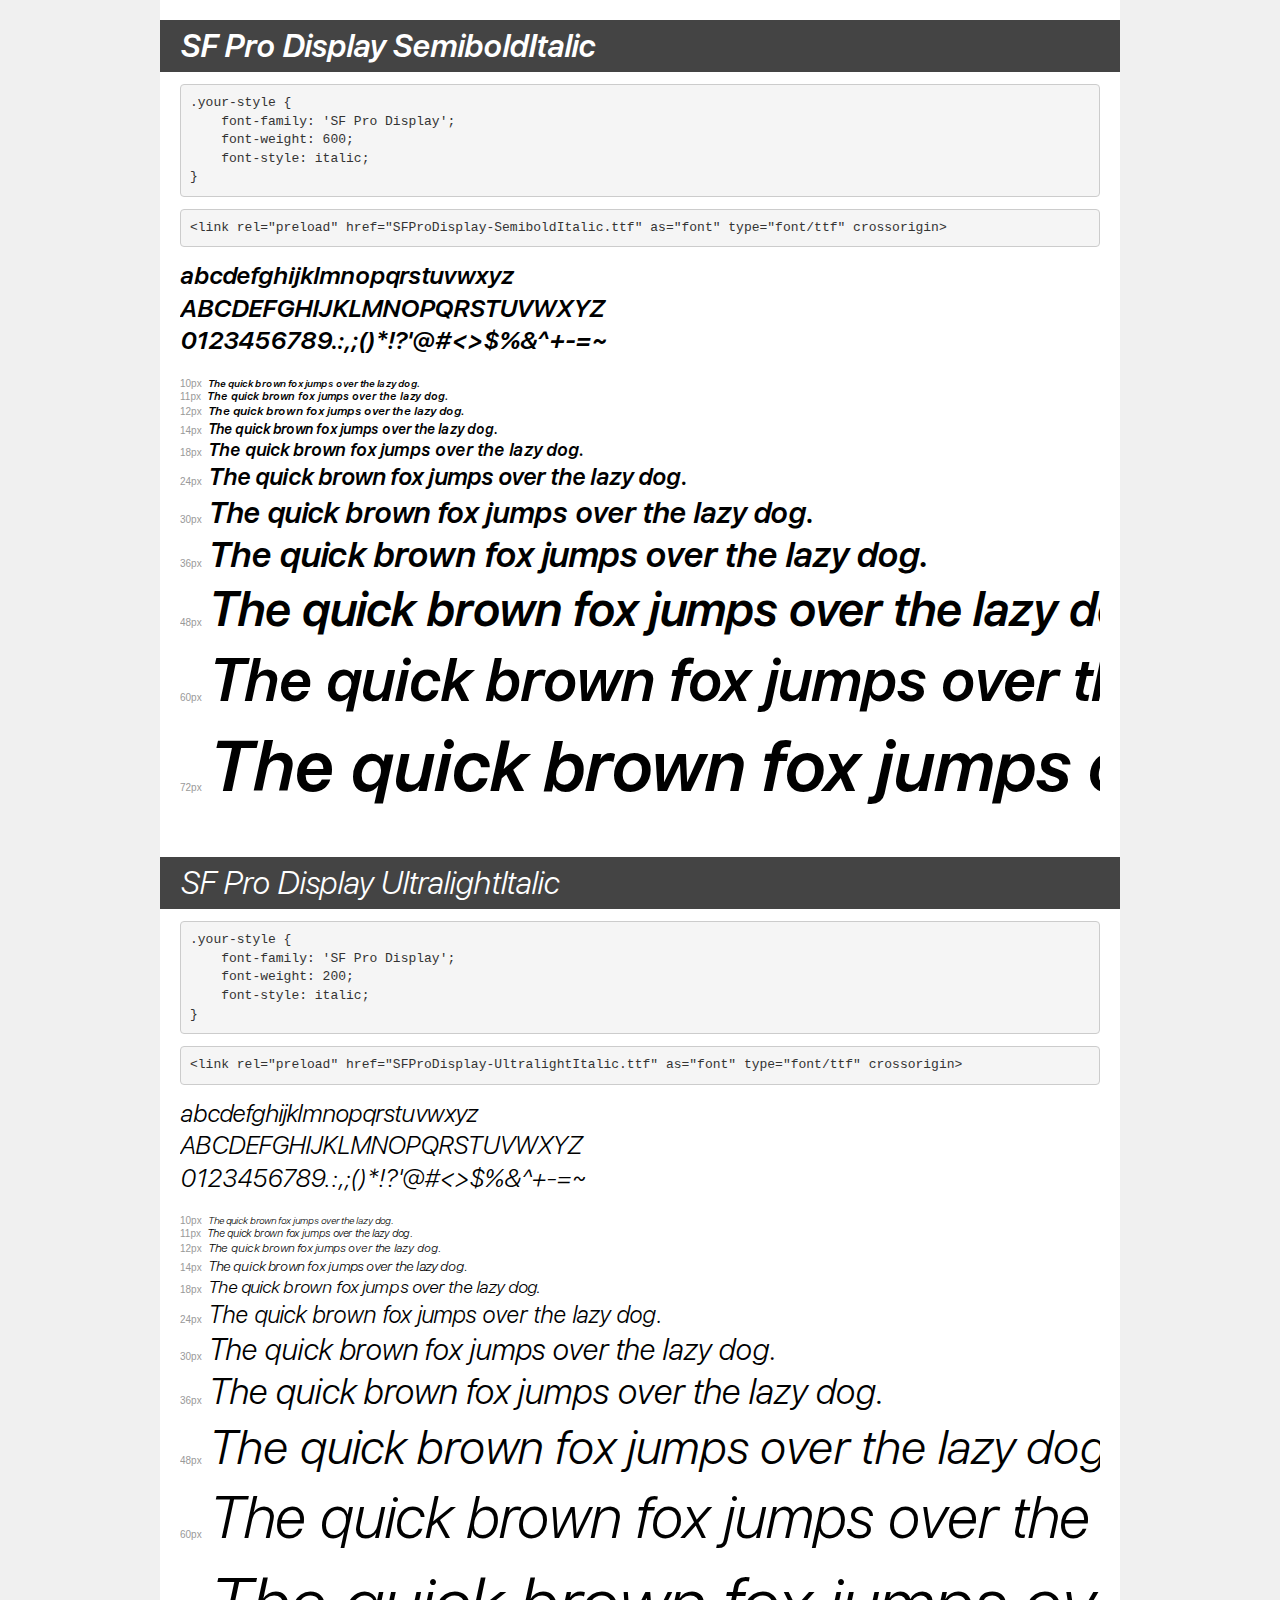
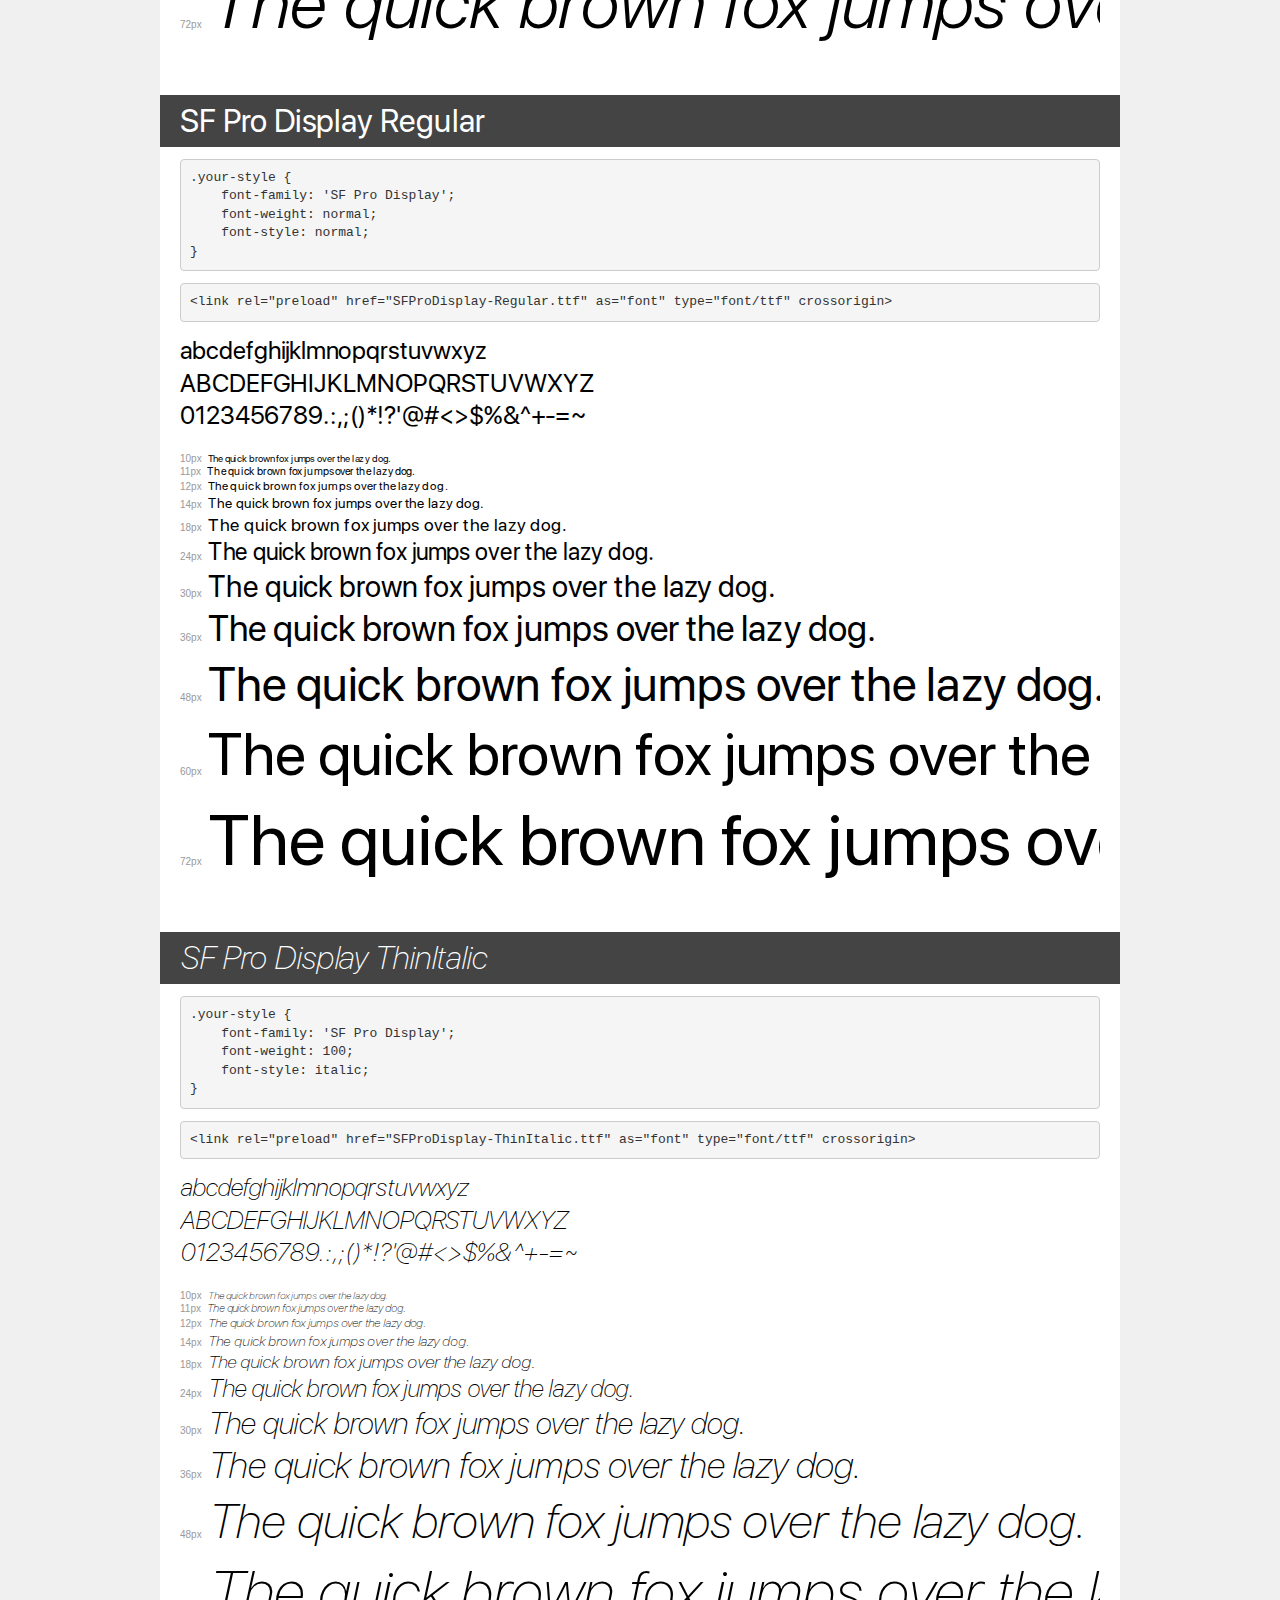
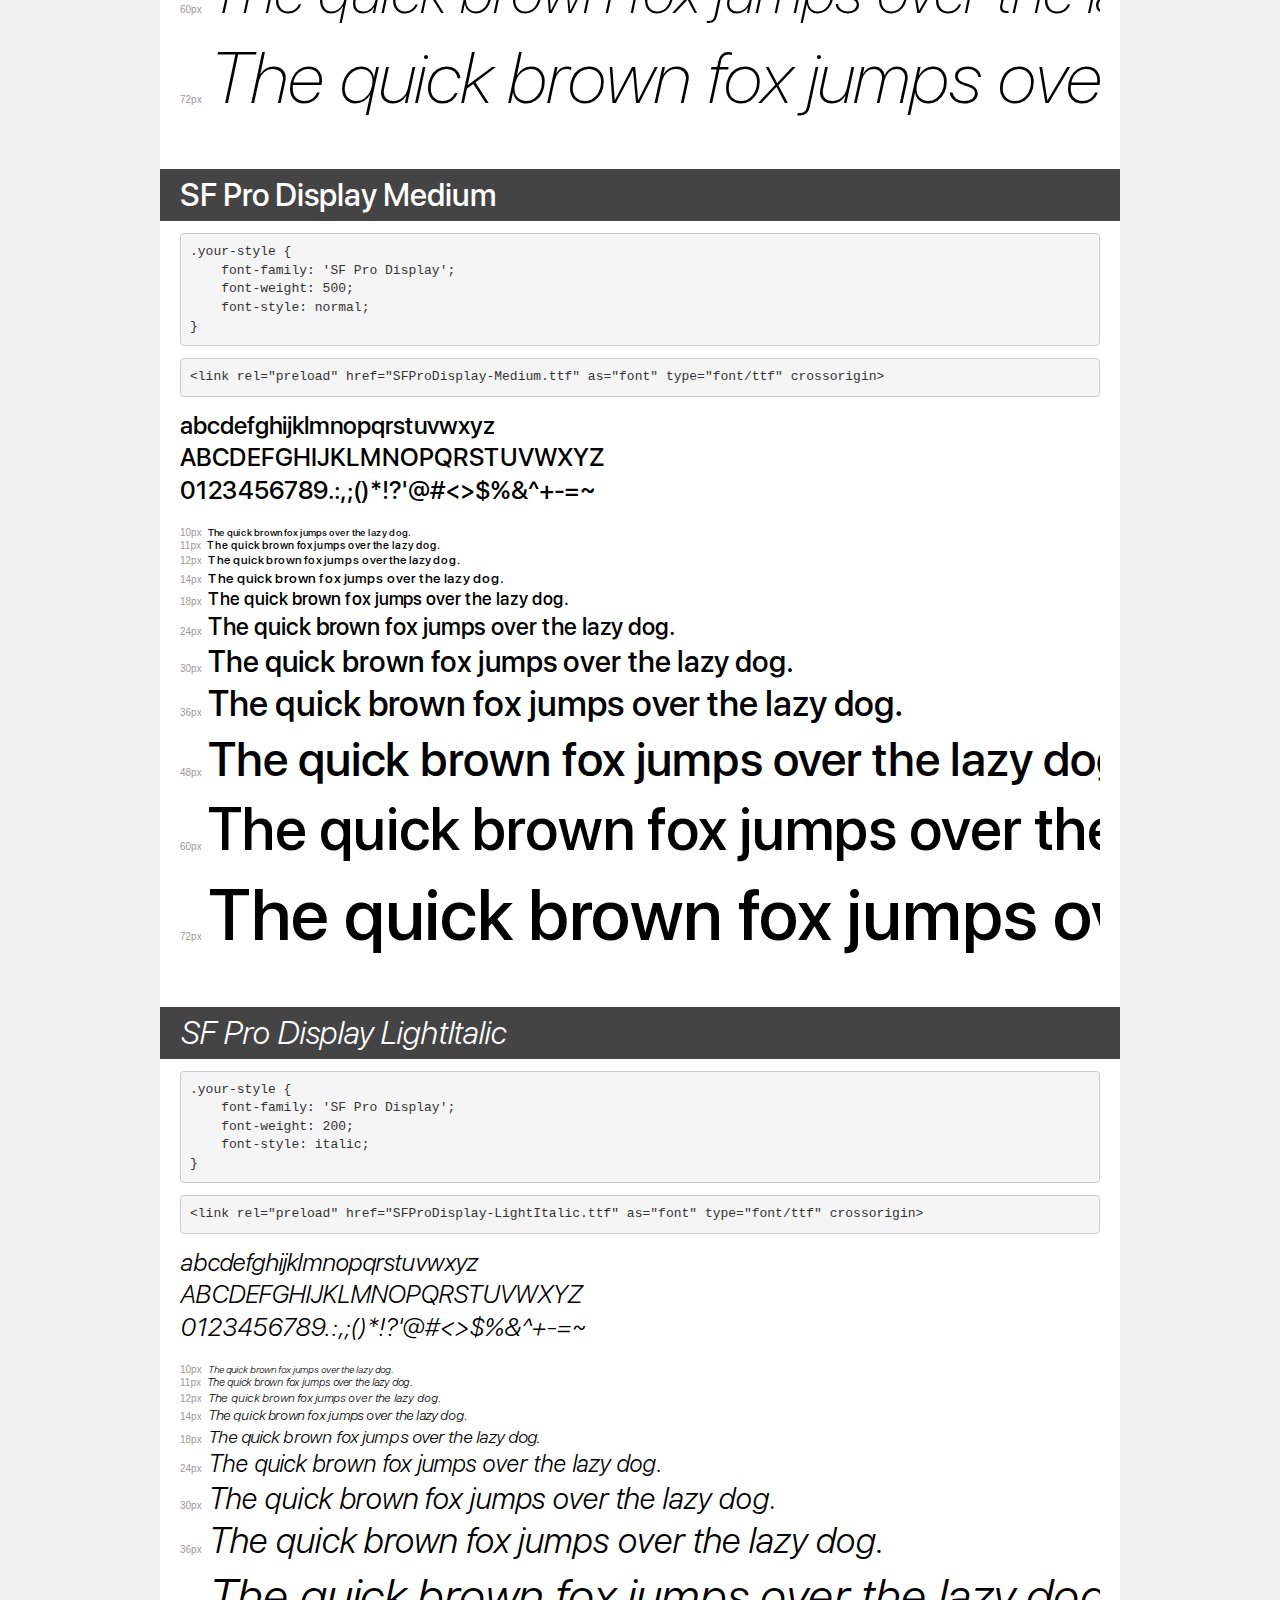
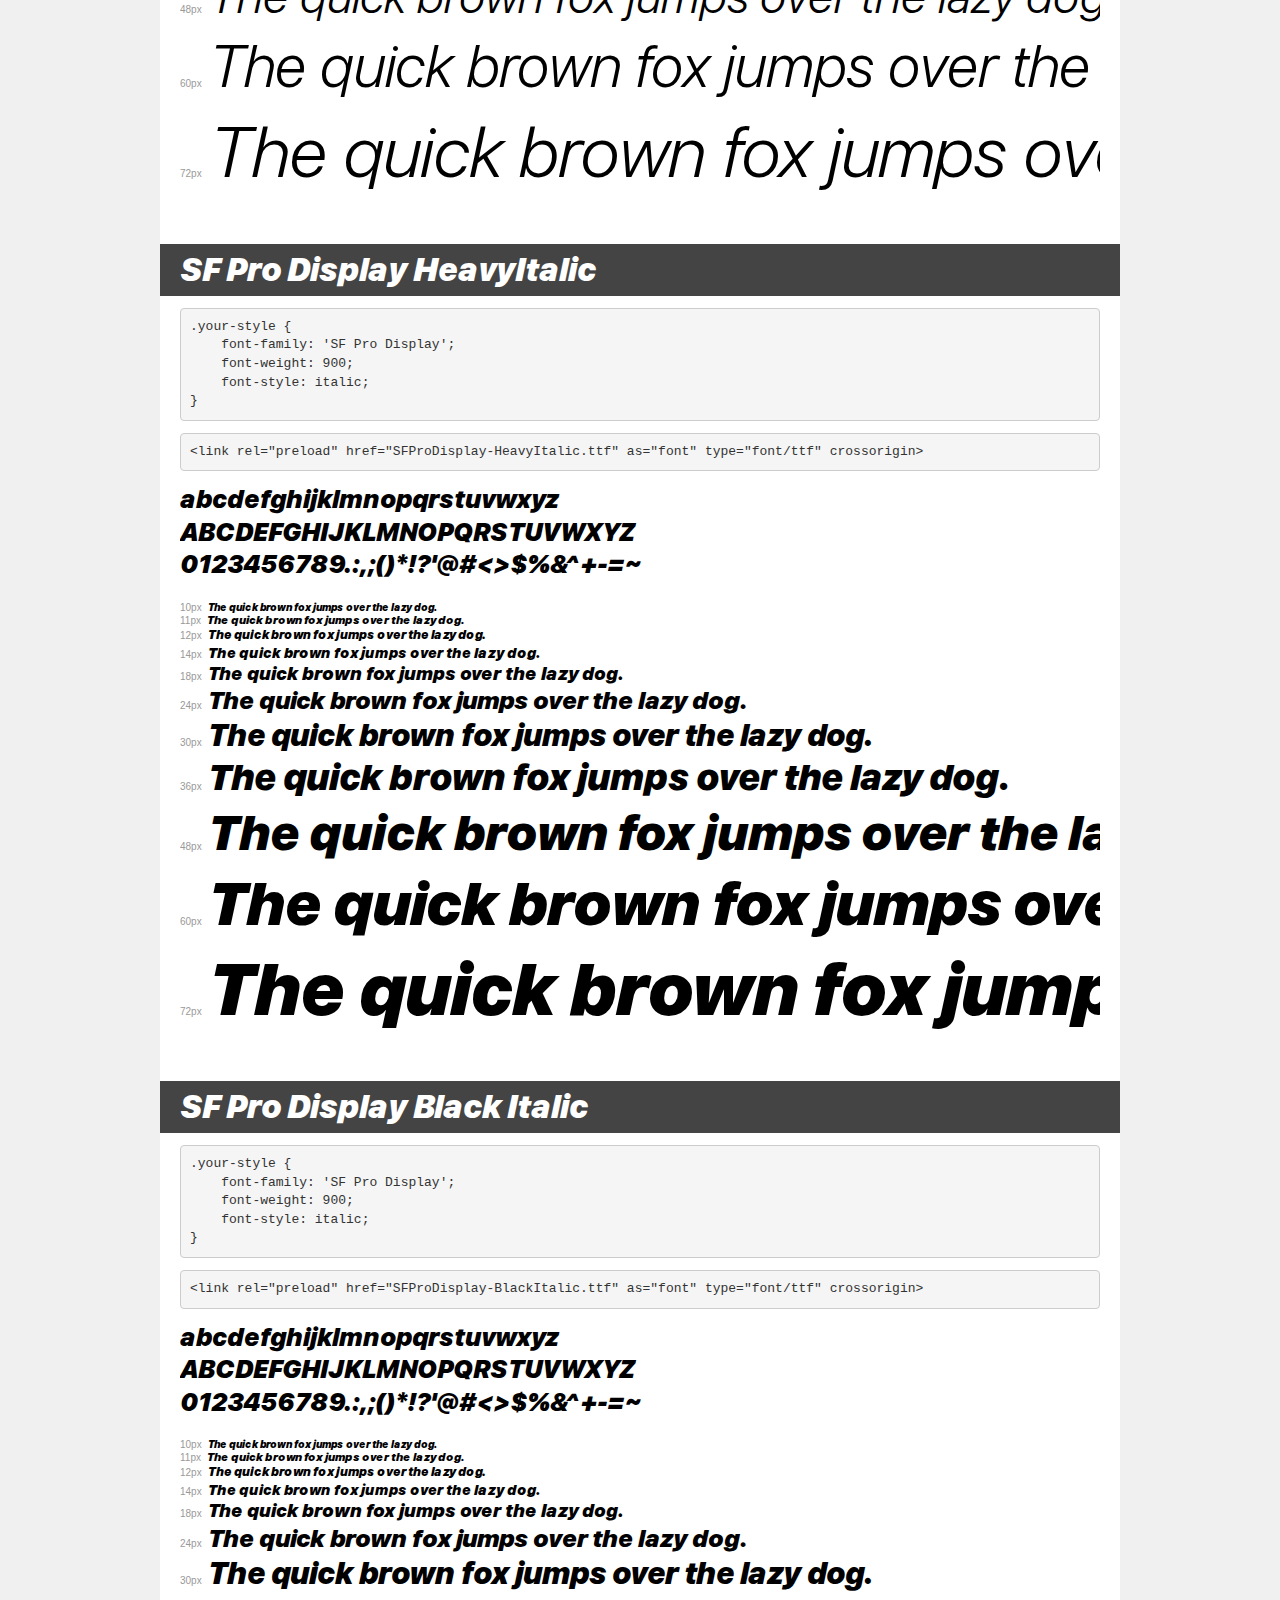
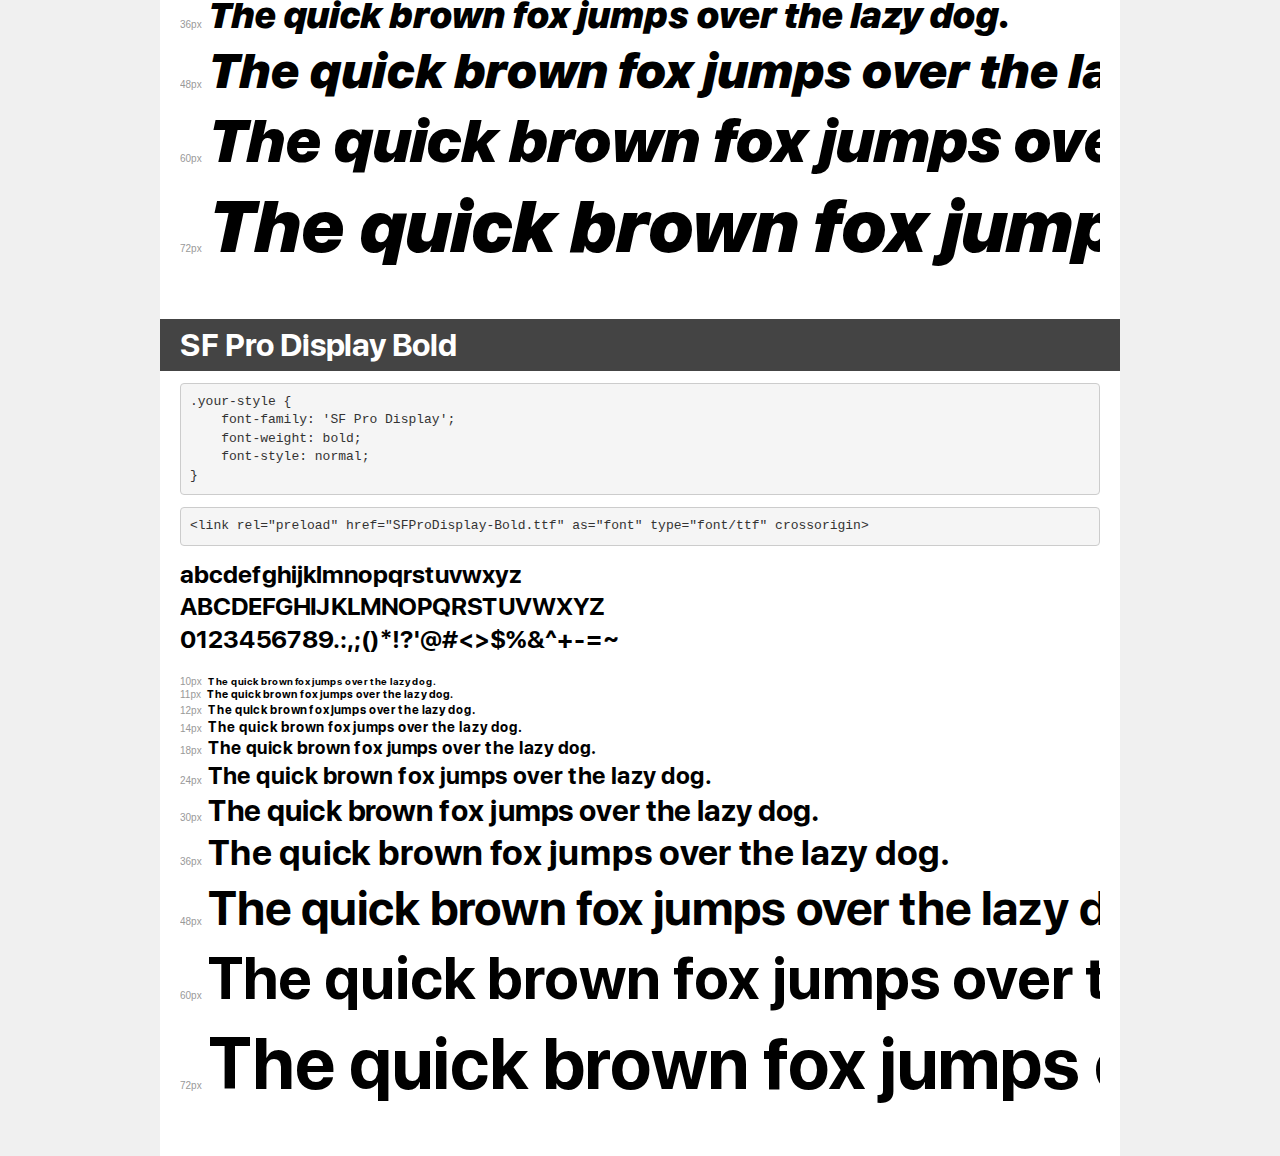
<file: fonts/demo.html>
<!DOCTYPE html>
<html lang="en">
<head>
    <meta charset="utf-8">
    <meta http-equiv="X-UA-Compatible" content="IE=edge">
    <meta name="viewport" content="width=device-width, initial-scale=1">
    <meta name="robots" content="noindex, noarchive">
    <meta name="format-detection" content="telephone=no">
    <title>Transfonter demo</title>
    <link href="stylesheet.css" rel="stylesheet">
    <style>
        /*
        http://meyerweb.com/eric/tools/css/reset/
        v2.0 | 20110126
        License: none (public domain)
        */
        html, body, div, span, applet, object, iframe,
        h1, h2, h3, h4, h5, h6, p, blockquote, pre,
        a, abbr, acronym, address, big, cite, code,
        del, dfn, em, img, ins, kbd, q, s, samp,
        small, strike, strong, sub, sup, tt, var,
        b, u, i, center,
        dl, dt, dd, ol, ul, li,
        fieldset, form, label, legend,
        table, caption, tbody, tfoot, thead, tr, th, td,
        article, aside, canvas, details, embed,
        figure, figcaption, footer, header, hgroup,
        menu, nav, output, ruby, section, summary,
        time, mark, audio, video {
            margin: 0;
            padding: 0;
            border: 0;
            font-size: 100%;
            font: inherit;
            vertical-align: baseline;
        }
        /* HTML5 display-role reset for older browsers */
        article, aside, details, figcaption, figure,
        footer, header, hgroup, menu, nav, section {
            display: block;
        }
        body {
            line-height: 1;
        }
        ol, ul {
            list-style: none;
        }
        blockquote, q {
            quotes: none;
        }
        blockquote:before, blockquote:after,
        q:before, q:after {
            content: '';
            content: none;
        }
        table {
            border-collapse: collapse;
            border-spacing: 0;
        }
        /* demo styles */
        body {
            background: #f0f0f0;
            color: #000;
        }
        .page {
            background: #fff;
            width: 920px;
            margin: 0 auto;
            padding: 20px 20px 0 20px;
            overflow: hidden;
        }
        .font-container {
            overflow-x: auto;
            overflow-y: hidden;
            margin-bottom: 40px;
            line-height: 1.3;
            white-space: nowrap;
            padding-bottom: 5px;
        }
        h1 {
            position: relative;
            background: #444;
            font-size: 32px;
            color: #fff;
            padding: 10px 20px;
            margin: 0 -20px 12px -20px;
        }
        .letters {
            font-size: 25px;
            margin-bottom: 20px;
        }
        .s10:before {
            content: '10px';
        }
        .s11:before {
            content: '11px';
        }
        .s12:before {
            content: '12px';
        }
        .s14:before {
            content: '14px';
        }
        .s18:before {
            content: '18px';
        }
        .s24:before {
            content: '24px';
        }
        .s30:before {
            content: '30px';
        }
        .s36:before {
            content: '36px';
        }
        .s48:before {
            content: '48px';
        }
        .s60:before {
            content: '60px';
        }
        .s72:before {
            content: '72px';
        }
        .s10:before, .s11:before, .s12:before, .s14:before,
        .s18:before, .s24:before, .s30:before, .s36:before,
        .s48:before, .s60:before, .s72:before {
            font-family: Arial, sans-serif;
            font-size: 10px;
            font-weight: normal;
            font-style: normal;
            color: #999;
            padding-right: 6px;
        }
        pre {
            display: block;
            padding: 9px;
            margin: 0 0 12px;
            font-family: Monaco, Menlo, Consolas, "Courier New", monospace;
            font-size: 13px;
            line-height: 1.428571429;
            color: #333;
            font-weight: normal;
            font-style: normal;
            background-color: #f5f5f5;
            border: 1px solid #ccc;
            overflow-x: auto;
            border-radius: 4px;
        }
        /* responsive */
        @media (max-width: 959px) {
            .page {
                width: auto;
                margin: 0;
            }
        }
    </style>
</head>
<body>
<div class="page">
    <div class="demo">
        <h1 style="font-family: 'SF Pro Display'; font-weight: 600; font-style: italic;">SF Pro Display SemiboldItalic</h1>
        <pre title="Usage">.your-style {
    font-family: 'SF Pro Display';
    font-weight: 600;
    font-style: italic;
}</pre>
        <pre title="Preload (optional)">
&lt;link rel=&quot;preload&quot; href=&quot;SFProDisplay-SemiboldItalic.ttf&quot; as=&quot;font&quot; type=&quot;font/ttf&quot; crossorigin&gt;</pre>
        <div class="font-container" style="font-family: 'SF Pro Display'; font-weight: 600; font-style: italic;">
            <p class="letters">
                abcdefghijklmnopqrstuvwxyz<br>
ABCDEFGHIJKLMNOPQRSTUVWXYZ<br>
                0123456789.:,;()*!?'@#&lt;&gt;$%&^+-=~
            </p>
            <p class="s10" style="font-size: 10px;">The quick brown fox jumps over the lazy dog.</p>
            <p class="s11" style="font-size: 11px;">The quick brown fox jumps over the lazy dog.</p>
            <p class="s12" style="font-size: 12px;">The quick brown fox jumps over the lazy dog.</p>
            <p class="s14" style="font-size: 14px;">The quick brown fox jumps over the lazy dog.</p>
            <p class="s18" style="font-size: 18px;">The quick brown fox jumps over the lazy dog.</p>
            <p class="s24" style="font-size: 24px;">The quick brown fox jumps over the lazy dog.</p>
            <p class="s30" style="font-size: 30px;">The quick brown fox jumps over the lazy dog.</p>
            <p class="s36" style="font-size: 36px;">The quick brown fox jumps over the lazy dog.</p>
            <p class="s48" style="font-size: 48px;">The quick brown fox jumps over the lazy dog.</p>
            <p class="s60" style="font-size: 60px;">The quick brown fox jumps over the lazy dog.</p>
            <p class="s72" style="font-size: 72px;">The quick brown fox jumps over the lazy dog.</p>
        </div>
    </div>

    <div class="demo">
        <h1 style="font-family: 'SF Pro Display'; font-weight: 200; font-style: italic;">SF Pro Display UltralightItalic</h1>
        <pre title="Usage">.your-style {
    font-family: 'SF Pro Display';
    font-weight: 200;
    font-style: italic;
}</pre>
        <pre title="Preload (optional)">
&lt;link rel=&quot;preload&quot; href=&quot;SFProDisplay-UltralightItalic.ttf&quot; as=&quot;font&quot; type=&quot;font/ttf&quot; crossorigin&gt;</pre>
        <div class="font-container" style="font-family: 'SF Pro Display'; font-weight: 200; font-style: italic;">
            <p class="letters">
                abcdefghijklmnopqrstuvwxyz<br>
ABCDEFGHIJKLMNOPQRSTUVWXYZ<br>
                0123456789.:,;()*!?'@#&lt;&gt;$%&^+-=~
            </p>
            <p class="s10" style="font-size: 10px;">The quick brown fox jumps over the lazy dog.</p>
            <p class="s11" style="font-size: 11px;">The quick brown fox jumps over the lazy dog.</p>
            <p class="s12" style="font-size: 12px;">The quick brown fox jumps over the lazy dog.</p>
            <p class="s14" style="font-size: 14px;">The quick brown fox jumps over the lazy dog.</p>
            <p class="s18" style="font-size: 18px;">The quick brown fox jumps over the lazy dog.</p>
            <p class="s24" style="font-size: 24px;">The quick brown fox jumps over the lazy dog.</p>
            <p class="s30" style="font-size: 30px;">The quick brown fox jumps over the lazy dog.</p>
            <p class="s36" style="font-size: 36px;">The quick brown fox jumps over the lazy dog.</p>
            <p class="s48" style="font-size: 48px;">The quick brown fox jumps over the lazy dog.</p>
            <p class="s60" style="font-size: 60px;">The quick brown fox jumps over the lazy dog.</p>
            <p class="s72" style="font-size: 72px;">The quick brown fox jumps over the lazy dog.</p>
        </div>
    </div>

    <div class="demo">
        <h1 style="font-family: 'SF Pro Display'; font-weight: normal; font-style: normal;">SF Pro Display Regular</h1>
        <pre title="Usage">.your-style {
    font-family: 'SF Pro Display';
    font-weight: normal;
    font-style: normal;
}</pre>
        <pre title="Preload (optional)">
&lt;link rel=&quot;preload&quot; href=&quot;SFProDisplay-Regular.ttf&quot; as=&quot;font&quot; type=&quot;font/ttf&quot; crossorigin&gt;</pre>
        <div class="font-container" style="font-family: 'SF Pro Display'; font-weight: normal; font-style: normal;">
            <p class="letters">
                abcdefghijklmnopqrstuvwxyz<br>
ABCDEFGHIJKLMNOPQRSTUVWXYZ<br>
                0123456789.:,;()*!?'@#&lt;&gt;$%&^+-=~
            </p>
            <p class="s10" style="font-size: 10px;">The quick brown fox jumps over the lazy dog.</p>
            <p class="s11" style="font-size: 11px;">The quick brown fox jumps over the lazy dog.</p>
            <p class="s12" style="font-size: 12px;">The quick brown fox jumps over the lazy dog.</p>
            <p class="s14" style="font-size: 14px;">The quick brown fox jumps over the lazy dog.</p>
            <p class="s18" style="font-size: 18px;">The quick brown fox jumps over the lazy dog.</p>
            <p class="s24" style="font-size: 24px;">The quick brown fox jumps over the lazy dog.</p>
            <p class="s30" style="font-size: 30px;">The quick brown fox jumps over the lazy dog.</p>
            <p class="s36" style="font-size: 36px;">The quick brown fox jumps over the lazy dog.</p>
            <p class="s48" style="font-size: 48px;">The quick brown fox jumps over the lazy dog.</p>
            <p class="s60" style="font-size: 60px;">The quick brown fox jumps over the lazy dog.</p>
            <p class="s72" style="font-size: 72px;">The quick brown fox jumps over the lazy dog.</p>
        </div>
    </div>

    <div class="demo">
        <h1 style="font-family: 'SF Pro Display'; font-weight: 100; font-style: italic;">SF Pro Display ThinItalic</h1>
        <pre title="Usage">.your-style {
    font-family: 'SF Pro Display';
    font-weight: 100;
    font-style: italic;
}</pre>
        <pre title="Preload (optional)">
&lt;link rel=&quot;preload&quot; href=&quot;SFProDisplay-ThinItalic.ttf&quot; as=&quot;font&quot; type=&quot;font/ttf&quot; crossorigin&gt;</pre>
        <div class="font-container" style="font-family: 'SF Pro Display'; font-weight: 100; font-style: italic;">
            <p class="letters">
                abcdefghijklmnopqrstuvwxyz<br>
ABCDEFGHIJKLMNOPQRSTUVWXYZ<br>
                0123456789.:,;()*!?'@#&lt;&gt;$%&^+-=~
            </p>
            <p class="s10" style="font-size: 10px;">The quick brown fox jumps over the lazy dog.</p>
            <p class="s11" style="font-size: 11px;">The quick brown fox jumps over the lazy dog.</p>
            <p class="s12" style="font-size: 12px;">The quick brown fox jumps over the lazy dog.</p>
            <p class="s14" style="font-size: 14px;">The quick brown fox jumps over the lazy dog.</p>
            <p class="s18" style="font-size: 18px;">The quick brown fox jumps over the lazy dog.</p>
            <p class="s24" style="font-size: 24px;">The quick brown fox jumps over the lazy dog.</p>
            <p class="s30" style="font-size: 30px;">The quick brown fox jumps over the lazy dog.</p>
            <p class="s36" style="font-size: 36px;">The quick brown fox jumps over the lazy dog.</p>
            <p class="s48" style="font-size: 48px;">The quick brown fox jumps over the lazy dog.</p>
            <p class="s60" style="font-size: 60px;">The quick brown fox jumps over the lazy dog.</p>
            <p class="s72" style="font-size: 72px;">The quick brown fox jumps over the lazy dog.</p>
        </div>
    </div>

    <div class="demo">
        <h1 style="font-family: 'SF Pro Display'; font-weight: 500; font-style: normal;">SF Pro Display Medium</h1>
        <pre title="Usage">.your-style {
    font-family: 'SF Pro Display';
    font-weight: 500;
    font-style: normal;
}</pre>
        <pre title="Preload (optional)">
&lt;link rel=&quot;preload&quot; href=&quot;SFProDisplay-Medium.ttf&quot; as=&quot;font&quot; type=&quot;font/ttf&quot; crossorigin&gt;</pre>
        <div class="font-container" style="font-family: 'SF Pro Display'; font-weight: 500; font-style: normal;">
            <p class="letters">
                abcdefghijklmnopqrstuvwxyz<br>
ABCDEFGHIJKLMNOPQRSTUVWXYZ<br>
                0123456789.:,;()*!?'@#&lt;&gt;$%&^+-=~
            </p>
            <p class="s10" style="font-size: 10px;">The quick brown fox jumps over the lazy dog.</p>
            <p class="s11" style="font-size: 11px;">The quick brown fox jumps over the lazy dog.</p>
            <p class="s12" style="font-size: 12px;">The quick brown fox jumps over the lazy dog.</p>
            <p class="s14" style="font-size: 14px;">The quick brown fox jumps over the lazy dog.</p>
            <p class="s18" style="font-size: 18px;">The quick brown fox jumps over the lazy dog.</p>
            <p class="s24" style="font-size: 24px;">The quick brown fox jumps over the lazy dog.</p>
            <p class="s30" style="font-size: 30px;">The quick brown fox jumps over the lazy dog.</p>
            <p class="s36" style="font-size: 36px;">The quick brown fox jumps over the lazy dog.</p>
            <p class="s48" style="font-size: 48px;">The quick brown fox jumps over the lazy dog.</p>
            <p class="s60" style="font-size: 60px;">The quick brown fox jumps over the lazy dog.</p>
            <p class="s72" style="font-size: 72px;">The quick brown fox jumps over the lazy dog.</p>
        </div>
    </div>

    <div class="demo">
        <h1 style="font-family: 'SF Pro Display'; font-weight: 200; font-style: italic;">SF Pro Display LightItalic</h1>
        <pre title="Usage">.your-style {
    font-family: 'SF Pro Display';
    font-weight: 200;
    font-style: italic;
}</pre>
        <pre title="Preload (optional)">
&lt;link rel=&quot;preload&quot; href=&quot;SFProDisplay-LightItalic.ttf&quot; as=&quot;font&quot; type=&quot;font/ttf&quot; crossorigin&gt;</pre>
        <div class="font-container" style="font-family: 'SF Pro Display'; font-weight: 200; font-style: italic;">
            <p class="letters">
                abcdefghijklmnopqrstuvwxyz<br>
ABCDEFGHIJKLMNOPQRSTUVWXYZ<br>
                0123456789.:,;()*!?'@#&lt;&gt;$%&^+-=~
            </p>
            <p class="s10" style="font-size: 10px;">The quick brown fox jumps over the lazy dog.</p>
            <p class="s11" style="font-size: 11px;">The quick brown fox jumps over the lazy dog.</p>
            <p class="s12" style="font-size: 12px;">The quick brown fox jumps over the lazy dog.</p>
            <p class="s14" style="font-size: 14px;">The quick brown fox jumps over the lazy dog.</p>
            <p class="s18" style="font-size: 18px;">The quick brown fox jumps over the lazy dog.</p>
            <p class="s24" style="font-size: 24px;">The quick brown fox jumps over the lazy dog.</p>
            <p class="s30" style="font-size: 30px;">The quick brown fox jumps over the lazy dog.</p>
            <p class="s36" style="font-size: 36px;">The quick brown fox jumps over the lazy dog.</p>
            <p class="s48" style="font-size: 48px;">The quick brown fox jumps over the lazy dog.</p>
            <p class="s60" style="font-size: 60px;">The quick brown fox jumps over the lazy dog.</p>
            <p class="s72" style="font-size: 72px;">The quick brown fox jumps over the lazy dog.</p>
        </div>
    </div>

    <div class="demo">
        <h1 style="font-family: 'SF Pro Display'; font-weight: 900; font-style: italic;">SF Pro Display HeavyItalic</h1>
        <pre title="Usage">.your-style {
    font-family: 'SF Pro Display';
    font-weight: 900;
    font-style: italic;
}</pre>
        <pre title="Preload (optional)">
&lt;link rel=&quot;preload&quot; href=&quot;SFProDisplay-HeavyItalic.ttf&quot; as=&quot;font&quot; type=&quot;font/ttf&quot; crossorigin&gt;</pre>
        <div class="font-container" style="font-family: 'SF Pro Display'; font-weight: 900; font-style: italic;">
            <p class="letters">
                abcdefghijklmnopqrstuvwxyz<br>
ABCDEFGHIJKLMNOPQRSTUVWXYZ<br>
                0123456789.:,;()*!?'@#&lt;&gt;$%&^+-=~
            </p>
            <p class="s10" style="font-size: 10px;">The quick brown fox jumps over the lazy dog.</p>
            <p class="s11" style="font-size: 11px;">The quick brown fox jumps over the lazy dog.</p>
            <p class="s12" style="font-size: 12px;">The quick brown fox jumps over the lazy dog.</p>
            <p class="s14" style="font-size: 14px;">The quick brown fox jumps over the lazy dog.</p>
            <p class="s18" style="font-size: 18px;">The quick brown fox jumps over the lazy dog.</p>
            <p class="s24" style="font-size: 24px;">The quick brown fox jumps over the lazy dog.</p>
            <p class="s30" style="font-size: 30px;">The quick brown fox jumps over the lazy dog.</p>
            <p class="s36" style="font-size: 36px;">The quick brown fox jumps over the lazy dog.</p>
            <p class="s48" style="font-size: 48px;">The quick brown fox jumps over the lazy dog.</p>
            <p class="s60" style="font-size: 60px;">The quick brown fox jumps over the lazy dog.</p>
            <p class="s72" style="font-size: 72px;">The quick brown fox jumps over the lazy dog.</p>
        </div>
    </div>

    <div class="demo">
        <h1 style="font-family: 'SF Pro Display'; font-weight: 900; font-style: italic;">SF Pro Display Black Italic</h1>
        <pre title="Usage">.your-style {
    font-family: 'SF Pro Display';
    font-weight: 900;
    font-style: italic;
}</pre>
        <pre title="Preload (optional)">
&lt;link rel=&quot;preload&quot; href=&quot;SFProDisplay-BlackItalic.ttf&quot; as=&quot;font&quot; type=&quot;font/ttf&quot; crossorigin&gt;</pre>
        <div class="font-container" style="font-family: 'SF Pro Display'; font-weight: 900; font-style: italic;">
            <p class="letters">
                abcdefghijklmnopqrstuvwxyz<br>
ABCDEFGHIJKLMNOPQRSTUVWXYZ<br>
                0123456789.:,;()*!?'@#&lt;&gt;$%&^+-=~
            </p>
            <p class="s10" style="font-size: 10px;">The quick brown fox jumps over the lazy dog.</p>
            <p class="s11" style="font-size: 11px;">The quick brown fox jumps over the lazy dog.</p>
            <p class="s12" style="font-size: 12px;">The quick brown fox jumps over the lazy dog.</p>
            <p class="s14" style="font-size: 14px;">The quick brown fox jumps over the lazy dog.</p>
            <p class="s18" style="font-size: 18px;">The quick brown fox jumps over the lazy dog.</p>
            <p class="s24" style="font-size: 24px;">The quick brown fox jumps over the lazy dog.</p>
            <p class="s30" style="font-size: 30px;">The quick brown fox jumps over the lazy dog.</p>
            <p class="s36" style="font-size: 36px;">The quick brown fox jumps over the lazy dog.</p>
            <p class="s48" style="font-size: 48px;">The quick brown fox jumps over the lazy dog.</p>
            <p class="s60" style="font-size: 60px;">The quick brown fox jumps over the lazy dog.</p>
            <p class="s72" style="font-size: 72px;">The quick brown fox jumps over the lazy dog.</p>
        </div>
    </div>

    <div class="demo">
        <h1 style="font-family: 'SF Pro Display'; font-weight: bold; font-style: normal;">SF Pro Display Bold</h1>
        <pre title="Usage">.your-style {
    font-family: 'SF Pro Display';
    font-weight: bold;
    font-style: normal;
}</pre>
        <pre title="Preload (optional)">
&lt;link rel=&quot;preload&quot; href=&quot;SFProDisplay-Bold.ttf&quot; as=&quot;font&quot; type=&quot;font/ttf&quot; crossorigin&gt;</pre>
        <div class="font-container" style="font-family: 'SF Pro Display'; font-weight: bold; font-style: normal;">
            <p class="letters">
                abcdefghijklmnopqrstuvwxyz<br>
ABCDEFGHIJKLMNOPQRSTUVWXYZ<br>
                0123456789.:,;()*!?'@#&lt;&gt;$%&^+-=~
            </p>
            <p class="s10" style="font-size: 10px;">The quick brown fox jumps over the lazy dog.</p>
            <p class="s11" style="font-size: 11px;">The quick brown fox jumps over the lazy dog.</p>
            <p class="s12" style="font-size: 12px;">The quick brown fox jumps over the lazy dog.</p>
            <p class="s14" style="font-size: 14px;">The quick brown fox jumps over the lazy dog.</p>
            <p class="s18" style="font-size: 18px;">The quick brown fox jumps over the lazy dog.</p>
            <p class="s24" style="font-size: 24px;">The quick brown fox jumps over the lazy dog.</p>
            <p class="s30" style="font-size: 30px;">The quick brown fox jumps over the lazy dog.</p>
            <p class="s36" style="font-size: 36px;">The quick brown fox jumps over the lazy dog.</p>
            <p class="s48" style="font-size: 48px;">The quick brown fox jumps over the lazy dog.</p>
            <p class="s60" style="font-size: 60px;">The quick brown fox jumps over the lazy dog.</p>
            <p class="s72" style="font-size: 72px;">The quick brown fox jumps over the lazy dog.</p>
        </div>
    </div>

</div>
</body>
</html>
</file>
<file: fonts/stylesheet.css>
@font-face {
    font-family: 'SF Pro Display';
    src: url('SFProDisplay-SemiboldItalic.ttf') format('truetype');
    font-weight: 600;
    font-style: italic;
    font-display: swap;
}

@font-face {
    font-family: 'SF Pro Display';
    src: url('SFProDisplay-UltralightItalic.ttf') format('truetype');
    font-weight: 200;
    font-style: italic;
    font-display: swap;
}

@font-face {
    font-family: 'SF Pro Display';
    src: url('SFProDisplay-Regular.ttf') format('truetype');
    font-weight: normal;
    font-style: normal;
    font-display: swap;
}

@font-face {
    font-family: 'SF Pro Display';
    src: url('SFProDisplay-ThinItalic.ttf') format('truetype');
    font-weight: 100;
    font-style: italic;
    font-display: swap;
}

@font-face {
    font-family: 'SF Pro Display';
    src: url('SFProDisplay-Medium.ttf') format('truetype');
    font-weight: 500;
    font-style: normal;
    font-display: swap;
}

@font-face {
    font-family: 'SF Pro Display';
    src: url('SFProDisplay-LightItalic.ttf') format('truetype');
    font-weight: 200;
    font-style: italic;
    font-display: swap;
}

@font-face {
    font-family: 'SF Pro Display';
    src: url('SFProDisplay-HeavyItalic.ttf') format('truetype');
    font-weight: 900;
    font-style: italic;
    font-display: swap;
}

@font-face {
    font-family: 'SF Pro Display';
    src: url('SFProDisplay-BlackItalic.ttf') format('truetype');
    font-weight: 900;
    font-style: italic;
    font-display: swap;
}

@font-face {
    font-family: 'SF Pro Display';
    src: url('SFProDisplay-Bold.ttf') format('truetype');
    font-weight: bold;
    font-style: normal;
    font-display: swap;
}
</file>
